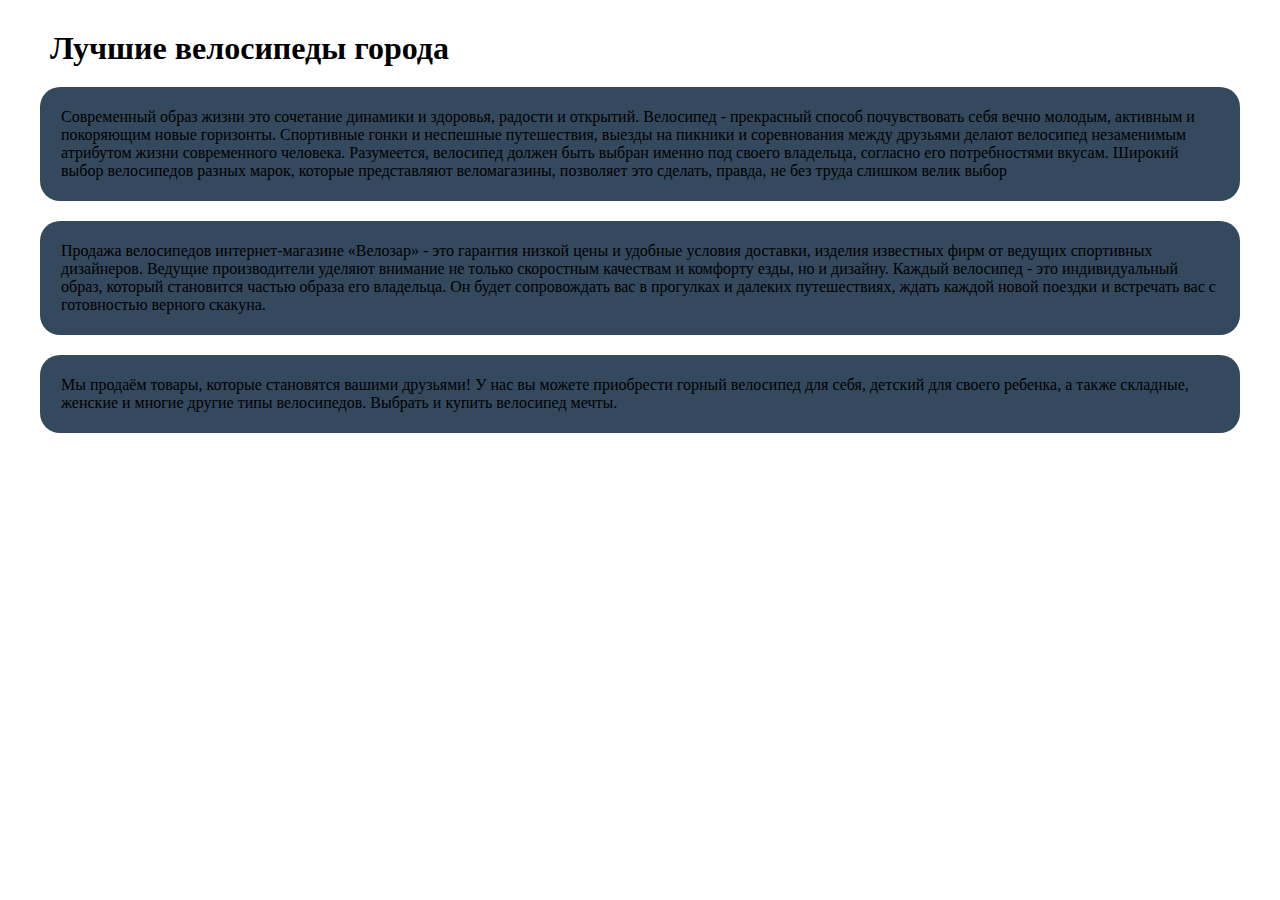
<file: my_homework/index.html>
<!DOCTYPE html>
<html lang="en">
<head>
    <meta charset="UTF-8">
    <meta http-equiv="X-UA-Compatible" content="IE=edge">
    <meta name="viewport" content="width=device-width, initial-scale=1.0">
    <title>Document</title>
    <link rel="stylesheet" href="./styles.css">
</head>
<body>
    <h1>Лучшие велосипеды города</h1>
    <div>
        <p>
            Современный образ жизни это сочетание динамики и здоровья, радости и открытий. Велосипед - прекрасный способ
            почувствовать себя вечно молодым, активным и покоряющим новые горизонты. Спортивные гонки и неспешные
            путешествия, выезды на пикники и соревнования между друзьями делают велосипед незаменимым атрибутом жизни
            современного человека. Разумеется, велосипед должен быть выбран именно под своего владельца, согласно его
            потребностями вкусам. Широкий выбор велосипедов разных марок, которые представляют веломагазины, позволяет это
            сделать, правда, не без труда слишком велик выбор
        </p>
    </div>
    <div>
        <p>
            Продажа велосипедов интернет-магазине «Велозар» - это гарантия низкой цены и удобные условия доставки, изделия
            известных фирм от ведущих спортивных дизайнеров. Ведущие производители уделяют внимание не только скоростным
            качествам и комфорту езды, но и дизайну. Каждый велосипед - это индивидуальный образ, который становится частью
            образа его владельца. Он будет сопровождать вас в прогулках и далеких путешествиях, ждать каждой новой поездки и
            встречать вас с готовностью верного скакуна.
        </p>
    </div>
    <div>
        <p>
            Мы продаём товары, которые становятся вашими друзьями! У нас вы можете приобрести горный велосипед для себя,
            детский для своего ребенка, а также складные, женские и многие другие типы велосипедов. Выбрать и купить
            велосипед мечты.
        </p>
    </div>
</body>
</html>
</file>
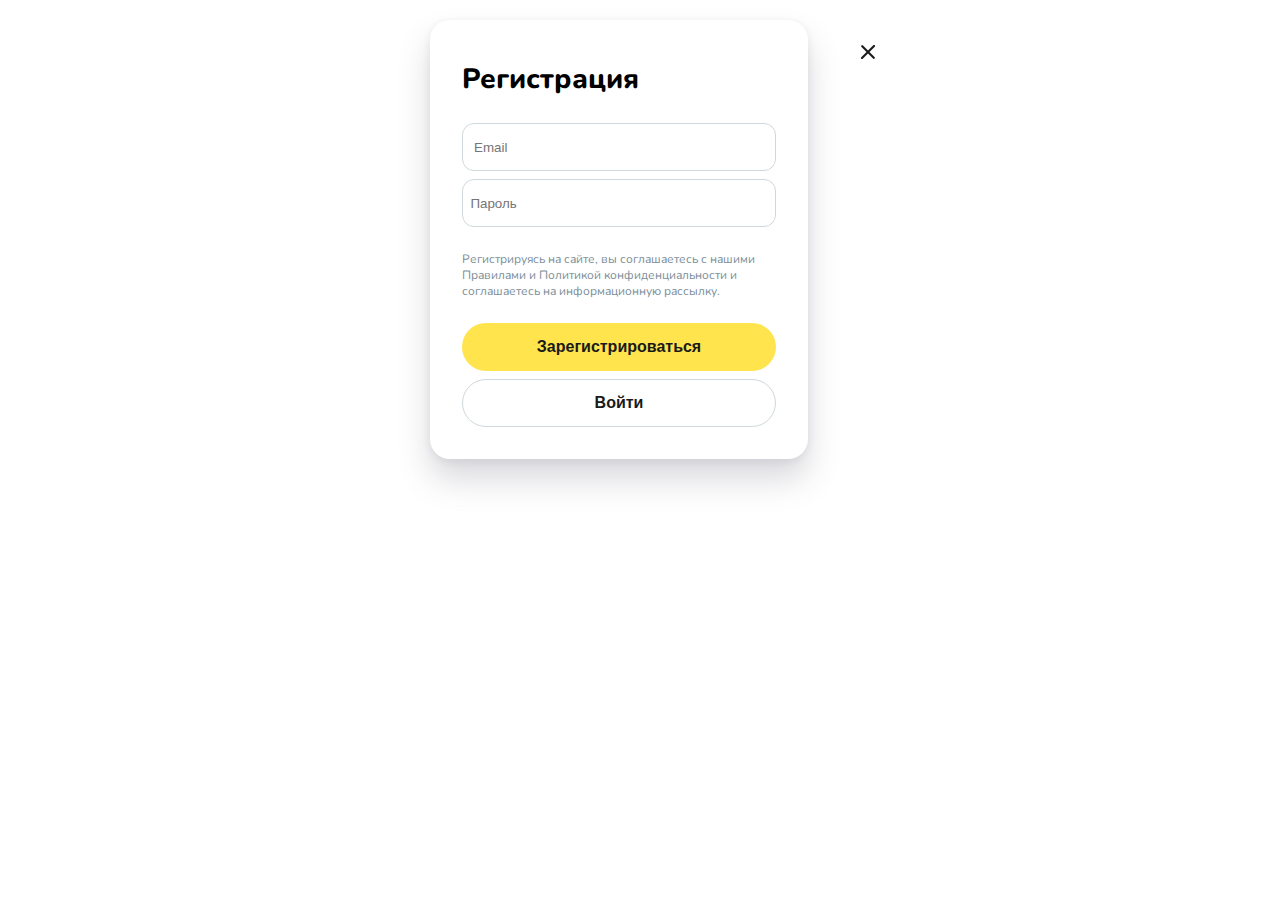
<file: my_homework3/index.html>
<!DOCTYPE html>
<html lang="en">
<head>
    <meta charset="UTF-8">
    <meta http-equiv="X-UA-Compatible" content="IE=edge">
    <meta name="viewport" content="width=device-width, initial-scale=1.0">
    <title>Document</title>
    <link rel="preconnect" href="https://fonts.googleapis.com">
    <link rel="preconnect" href="https://fonts.gstatic.com" crossorigin>
    <link href="https://fonts.googleapis.com/css2?family=Nunito:wght@400;700;800&display=swap" rel="stylesheet">
    <link rel="stylesheet" href="./style.css">
</head>
<body>
    <div class="registr">
        <section class="registr__container">
            <a href="" class="registr__link"><img src="./Icons/ic-close.png" alt=""></a>
            <h2 class="registr__name">Регистрация</h2>
            <form class="registr__form">
                <input type="email" placeholder="   Email">
                <input type="password" placeholder="  Пароль">
            </form>
            <p class="registr__incription">
                Регистрируясь на сайте, вы соглашаетесь с нашими Правилами и Политикой конфиденциальности и соглашаетесь на
                информационную рассылку.
            </p>
            <div class="registr__buttons">
                <button class="registr__button-reg">Зарегистрироваться</button>
                <button class="registr__button-signin">Войти</button>
            </div>
        </section>
    </div>
</body>
</html>
</file>
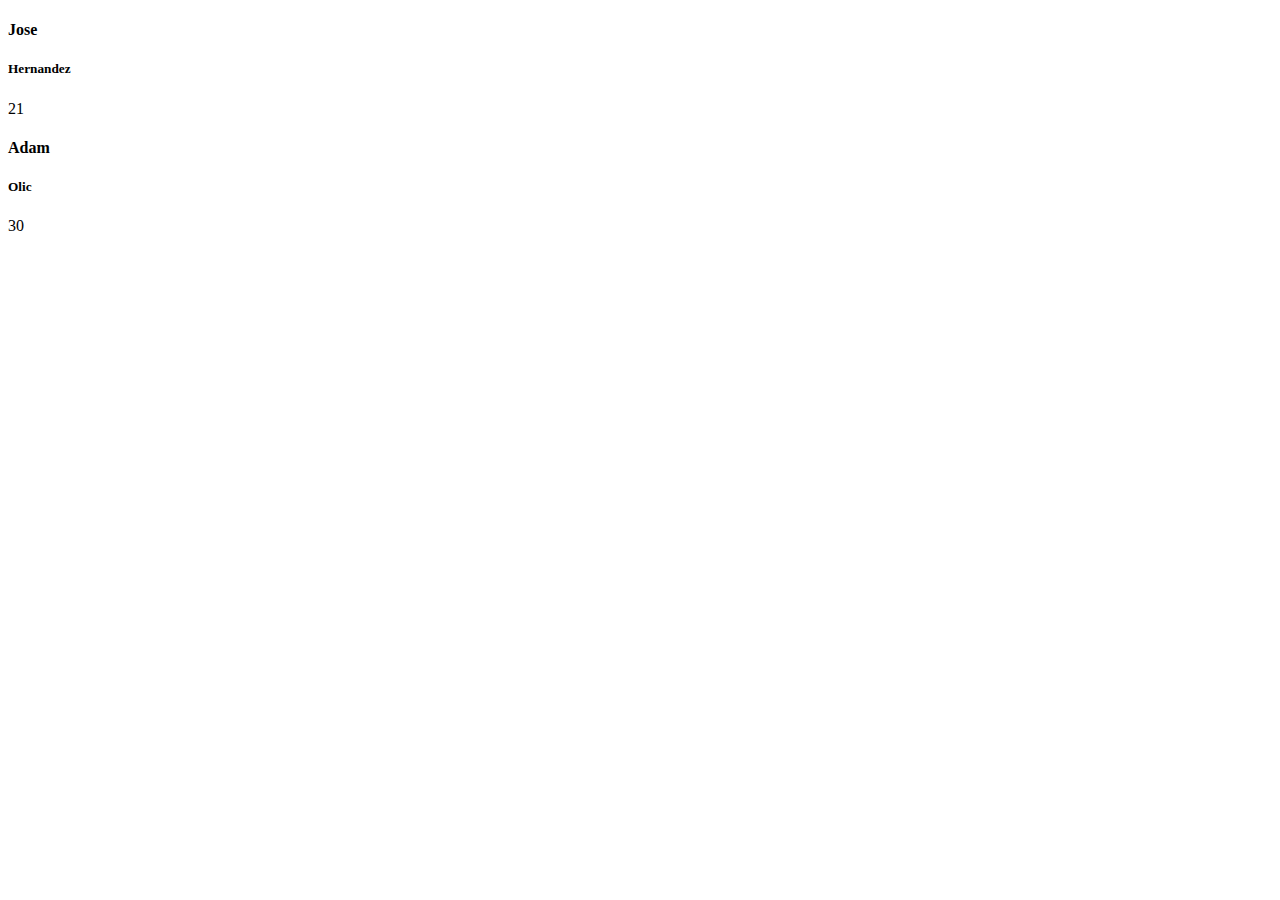
<file: my_homework8/index.html>
<!DOCTYPE html>
<html lang="en">
<head>
    <meta charset="UTF-8">
    <meta http-equiv="X-UA-Compatible" content="IE=edge">
    <meta name="viewport" content="width=device-width, initial-scale=1.0">
    <title>Document</title>
</head>
<body>
    <div class="numbers">

    </div>
    <div class="strings__container">

    </div>
    <div class="users__container">
        
    </div>
   <script src="./script.js"></script> 
</body>
</html>
</file>
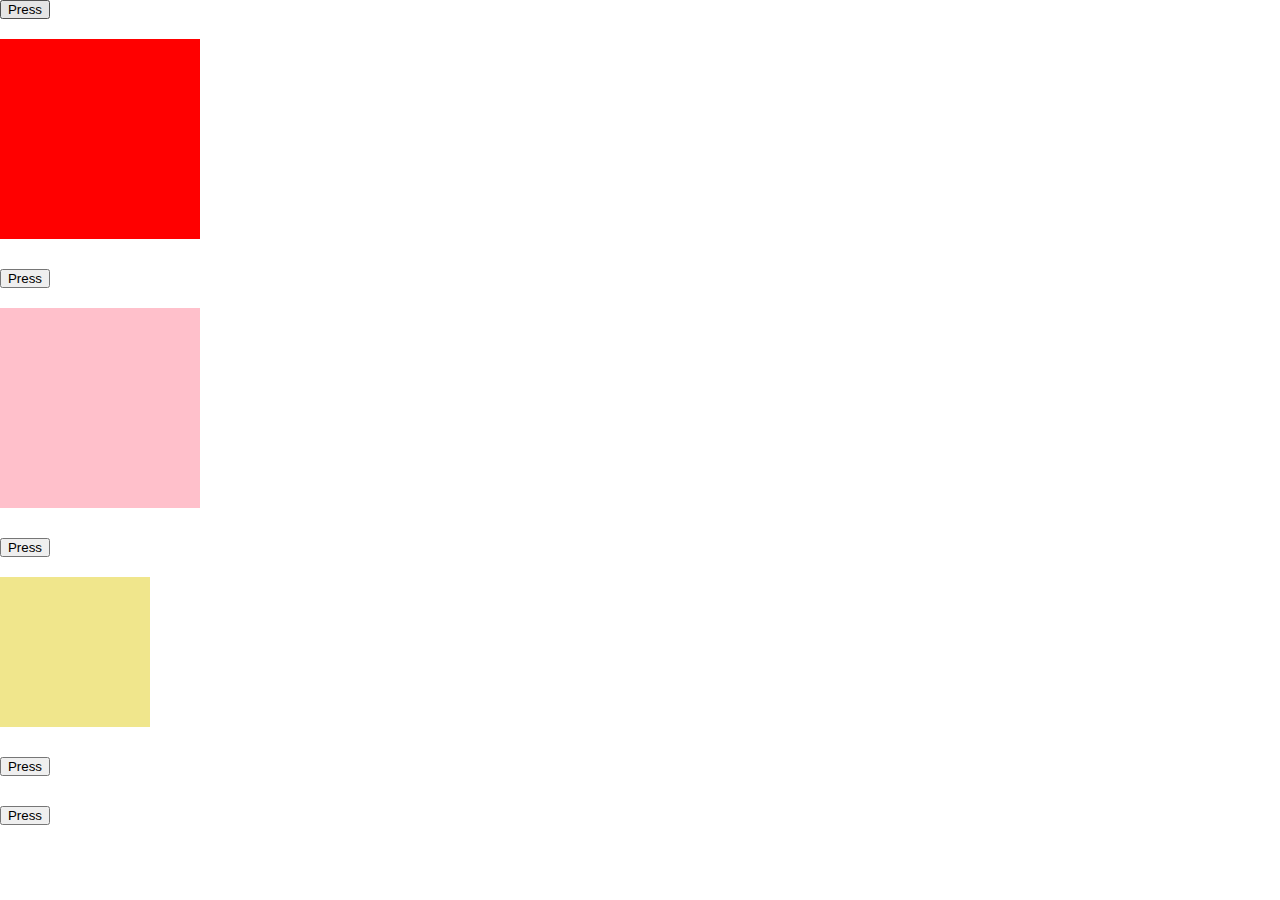
<file: my_homework9/index.html>
<!DOCTYPE html>
<html lang="en">

<head>
    <meta charset="UTF-8">
    <meta http-equiv="X-UA-Compatible" content="IE=edge">
    <meta name="viewport" content="width=device-width, initial-scale=1.0">
    <title>Document</title>
    <link rel="stylesheet" href="./style.css">
</head>

<body>
    <div class="first_task">
        <button class="btn1">Press</button>
        <div class="red_square"></div>
    </div>

    <div class="second_task">
        <button class="btn2">Press</button>
        <div class="pink_square"></div>
    </div>
    <div class="third_task">
        <button class="btn3">Press</button>
        <div class="new_square"></div>
    </div>
    <div class="forth_task">
        <div class="root">
            <button class="btn4">Press</button>
        </div>
    </div>
    <div class="fifth_task">
        <div class="root2">
            <button class="btn5">Press</button>
        </div>
    </div>
    <script src="./script.js"></script>
</body>
</html>
</file>
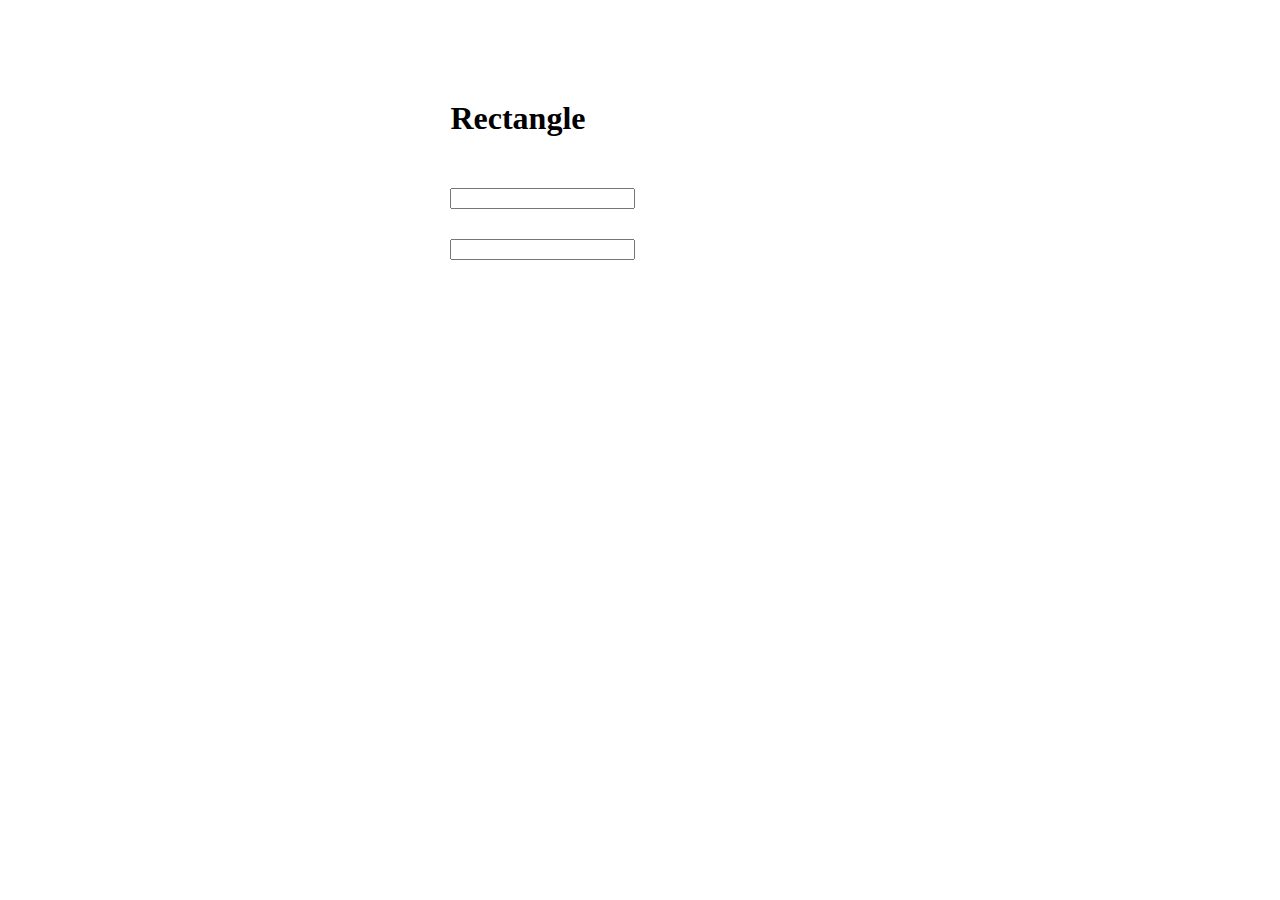
<file: task_summary/index.html>
<!DOCTYPE html>
<html lang="en">
<head>
    <meta charset="UTF-8">
    <meta http-equiv="X-UA-Compatible" content="IE=edge">
    <meta name="viewport" content="width=device-width, initial-scale=1.0">
    <title>Document</title>
    <style>
        form {
           width: 30%;
           margin: 100px auto;
        }
        input {
            margin-top: 30px;
        }
    </style>
</head>
<body>
    <form>
        <h1>Rectangle</h1>
        <input type="number" class="formula"> <br>
        <input type="number" class="result">
    </form>
     <script>
        const formula = document.querySelector(".formula")
        const result = document.querySelector(".result")

        formula.addEventListener("input", function() {
            const numberP = 3.14;
            result.value = numberP * (formula.value ** 2)
        })
     </script>
</body>
</html>
</file>
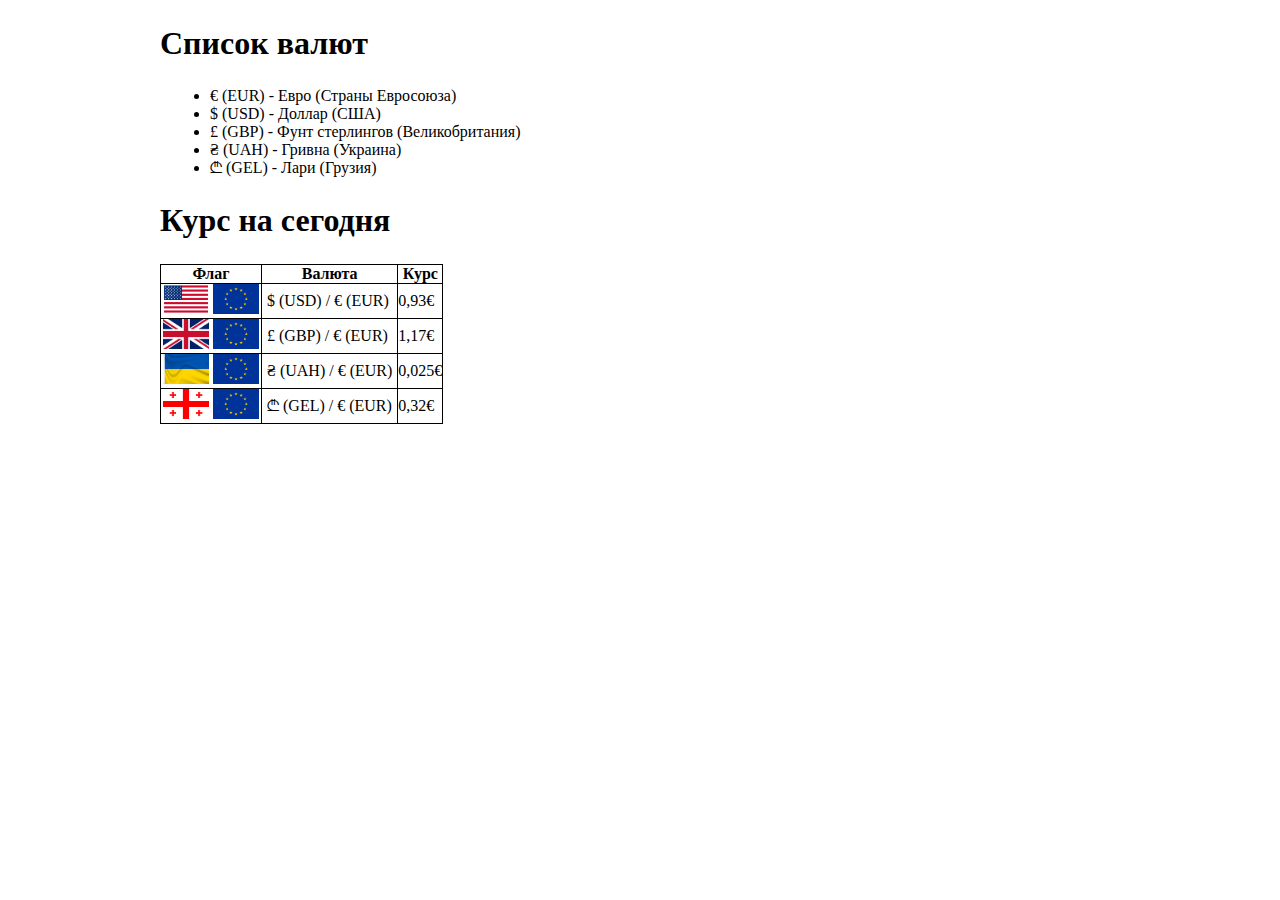
<file: my_homework/my_homework2/index.html>
<!DOCTYPE html>
<html lang="en">
<head>
    <meta charset="UTF-8">
    <meta http-equiv="X-UA-Compatible" content="IE=edge">
    <meta name="viewport" content="width=device-width, initial-scale=1.0">
    <title>Document</title>
    <link rel="stylesheet" href="./style.css">
</head>
<body>
    <div class="list">
        <h1>Список валют</h1>
        <div class="currencies">
            <ul>
                <li> € (EUR) - Евро (Страны Евросоюза)</li>
                <li> $ (USD) - Доллар (США)</li>
                <li> £ (GBP) - Фунт стерлингов (Великобритания)</li>
                <li> ₴ (UAH) - Гривна (Украина)</li>
                <li> ₾ (GEL) - Лари (Грузия)</li>
            </ul>
        </div>
    </div>
    <div class="rates">
        <h1>Курс на сегодня</h1>
        <div class="rates_table">
            <table>
                <thead>
                    <tr>
                        <th>Флаг</th>
                        <th>Валюта</th>
                        <th>Курс</th>
                    </tr>
                </thead>
                <tbody>
                    <tr>
                        <td><img src="./images/usa.jpg" alt=""><img src="./images/eu.jpg" alt=""></td>
                        <td> $ (USD) / € (EUR)</td>
                        <td>0,93€</td>
                    </tr>
                    <tr>
                        <td><img src="./images/uk.jpg" alt=""><img src="./images/eu.jpg" alt=""></td>
                        <td> £ (GBP) / € (EUR)</td>
                        <td>1,17€</td>
                    </tr>
                    <tr>
                        <td><img src="./images/ukraine.jpg" alt=""><img src="./images/eu.jpg" alt=""></td>
                        <td> ₴ (UAH) / € (EUR)</td>
                        <td>0,025€</td>
                    </tr>
                    <tr>
                        <td><img src="./images/georgia.jpg" alt=""><img src="./images/eu.jpg" alt=""></td>
                        <td> ₾ (GEL) / € (EUR)</td>
                        <td>0,32€</td>
                    </tr>
                </tbody>
            </table>
        </div>
    </div>
</body>
</html>
</file>
<file: my_homework/styles.css>
* {
    margin: 0;
    padding: 0;
}

h1 {
    margin-top: 30px;
    padding-left: 50px;
}
div {
    margin: 20px 40px;
    background-color: #34495E;
    border-radius: 20px;
    padding: 21px;
}
</file>
<file: my_homework3/style.css>
* {
    margin: 0;
    padding: 0;
    box-sizing: border-box;
}
body {
    font-family: 'Nunito', sans-serif;
}
.registr {
    width: 420px;
    margin: 20px auto;
}
.registr__link {
    position: absolute;
    width: 24px;
    height: 24px;
    right: 400px;
    top: 40px;
}
.registr__container {
    background: #FFFFFF; 
    box-shadow: 0px 2px 8px rgba(40, 41, 61, 0.08), 0px 20px 32px rgba(96, 97, 112, 0.24);
    border-radius: 20px;
    width: 90%;
    padding: 40px 32px 32px;
}
.registr__name {
    color: #000000;
    margin-bottom: 25px;
    font-weight: 800;
    font-size: 28px;
}
.registr__form {
    display: flex;
    flex-direction: column;
}
input {
    border: 1px solid #CFD8DC;
    border-radius: 12px;
    height: 48px;
    margin-bottom: 8px;
}
input:focus {
    outline: none;
    border: 1px solid yellow;
}
.registr__incription {
    margin-top: 16px;
    margin-bottom: 24px;
    color: #7B8E98;
    font-weight: 400;
    font-size: 12px;
}
.registr__buttons {
    display:flex;
    flex-direction: column;
}
.registr__button-reg {
    margin-bottom: 8px;
    color: #1A1A1A;
    background-color: #FFE44D;
    font-weight: 700;
    font-size: 16px;
    line-height: 20px;
    border: #FFE44D;
    border-radius: 55px;
    padding: 14px 24px;   
}
.registr__button-signin {
    color: #1A1A1A;
    font-weight: 700;
    font-size: 16px;
    border: 1px solid #CFD8DC;
    background-color: #FFFFFF;
    border-radius: 87px;
    height: 48px;
    line-height: 20px;
}
</file>
<file: my_homework9/style.css>
*{
    margin: 0;
    padding: 0;
    box-sizing: border-box;
}
.btn1, .btn2, .btn3, .btn4, .btn5 {
    width: 50px;
}
.second_task, .third_task , .forth_task, .fifth_task{
    margin-top: 30px;
}



.red_square {
    margin-top: 20px;
    width: 200px;
    aspect-ratio: 1;
    background-color: red;
}
.pink_square {
    margin-top: 20px;
    width: 200px;
    aspect-ratio: 1;
    background-color: pink;
}
.new_square {
    margin-top: 20px;
    width: 150px;
    aspect-ratio: 1;
    background-color: khaki;
}
</file>
<file: my_homework/my_homework2/style.css>
* {
    margin: 0;
    padding: 0;
    box-sizing: border-box;
}
h1 {
    margin: 25px 160px;
}
ul {
    padding: 0 210px;
}
.rates_table {
    padding: 0 160px;
}
table, td, th {
    border: 1px solid black;
    border-collapse: collapse;
}
tr td:nth-child(2) {
    padding: 0 5px;
}
img {
    width: 50px;
    height: 30px;
    padding: 0 2px;
}
</file>
